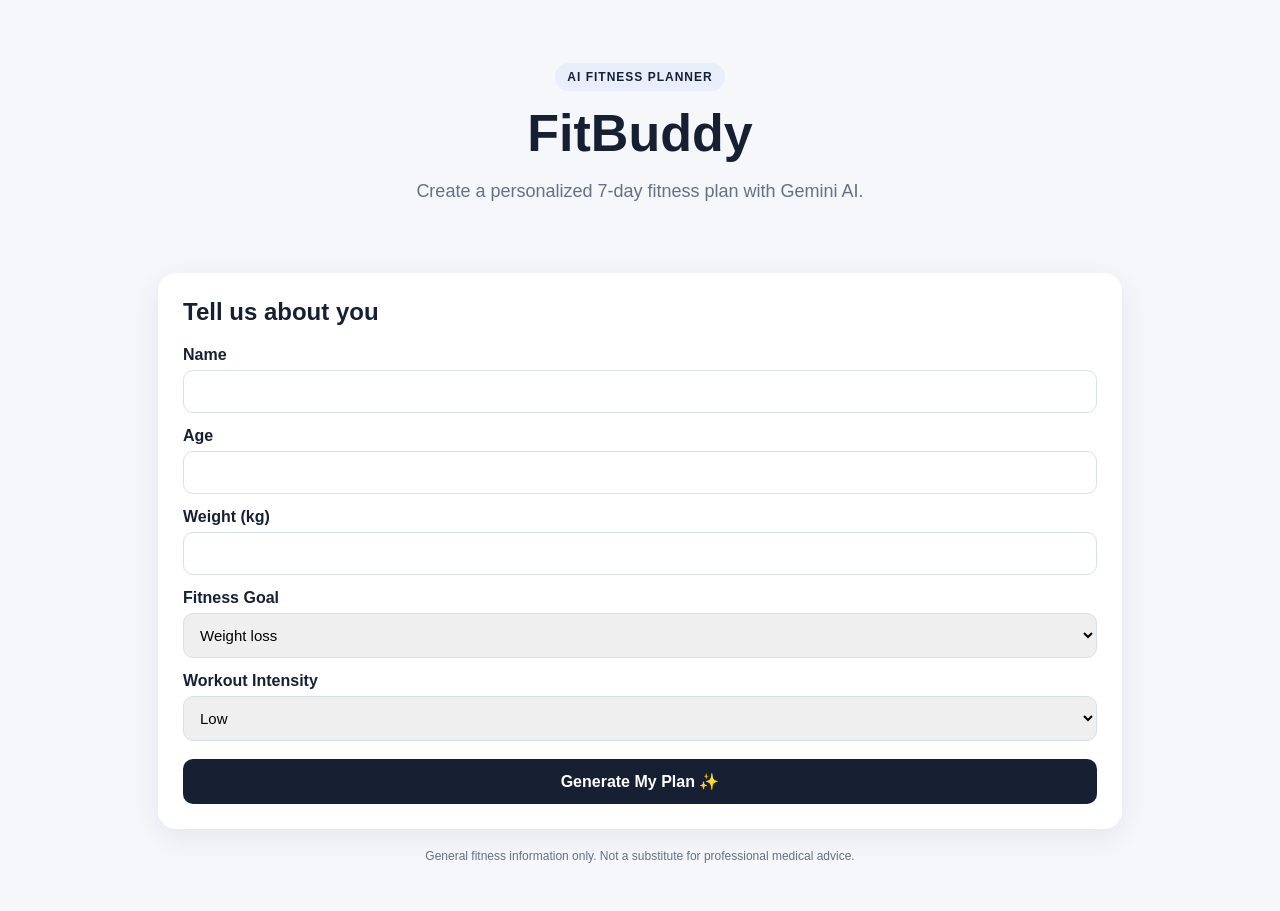
<file: templates/index.html>
<!doctype html>
<html>
<head>
  <title>FitBuddy | AI Fitness Planner</title>
  <link rel="stylesheet" href="/static/css/style.css">
</head>
<body>
<div class="container">
  <div class="hero">
    <div class="badge">AI FITNESS PLANNER</div>
    <h1>FitBuddy</h1>
    <p>Create a personalized 7-day fitness plan with Gemini AI.</p>
  </div>

  <div class="card">
    <h2>Tell us about you</h2>
    <form method="post" action="/generate">
      <label>Name</label><input name="name" required>

      <label>Age</label><input name="age" type="number" min="13" max="100" required>

      <label>Weight (kg)</label><input name="weight" type="number" step="0.1" min="20" max="300" required>

      <label>Fitness Goal</label>
      <select name="goal">
        <option>Weight loss</option>
        <option>Muscle gain</option>
        <option>General wellness</option>
      </select>

      <label>Workout Intensity</label>
      <select name="intensity">
        <option>Low</option>
        <option>Medium</option>
        <option>High</option>
      </select>

      <button type="submit">Generate My Plan ✨</button>
    </form>
  </div>

  <p class="disclaimer">General fitness information only. Not a substitute for professional medical advice.</p>
</div>
</body>
</html>
</file>
<file: static/css/style.css>
*{box-sizing:border-box}body{margin:0;font-family:Arial,sans-serif;background:#f5f7fb;color:#172033}
.container{max-width:1000px;margin:auto;padding:28px 18px}.hero{text-align:center;padding:35px 10px}
.hero h1{font-size:52px;margin:12px 0 5px}.hero p{font-size:18px;color:#667085}
.badge{display:inline-block;padding:7px 12px;border-radius:20px;background:#e9eefc;font-size:12px;font-weight:bold;letter-spacing:1px}
.card{background:white;border-radius:18px;padding:25px;margin:18px 0;box-shadow:0 8px 30px rgba(20,30,60,.08)}
h2{margin-top:0}label{display:block;margin:14px 0 6px;font-weight:bold}
input,select,textarea{width:100%;padding:12px;border:1px solid #d8deea;border-radius:10px;font-size:15px}
textarea{min-height:110px}button{width:100%;padding:13px;margin-top:18px;border:0;border-radius:10px;background:#172033;color:white;font-weight:bold;font-size:16px;cursor:pointer}
pre{white-space:pre-wrap;font-family:Arial,sans-serif;line-height:1.6;background:#f7f8fb;padding:18px;border-radius:12px}
.topbar{display:flex;justify-content:space-between;margin-bottom:15px}.topbar a{color:#344054;text-decoration:none;font-weight:bold}
.success{background:#e8f7ee;padding:14px;border-radius:10px;margin:15px 0}
.disclaimer{text-align:center;color:#667085;font-size:12px;margin:20px}
.table-wrap{overflow:auto}table{width:100%;border-collapse:collapse}th,td{text-align:left;padding:12px;border-bottom:1px solid #eee;white-space:nowrap}
</file>
